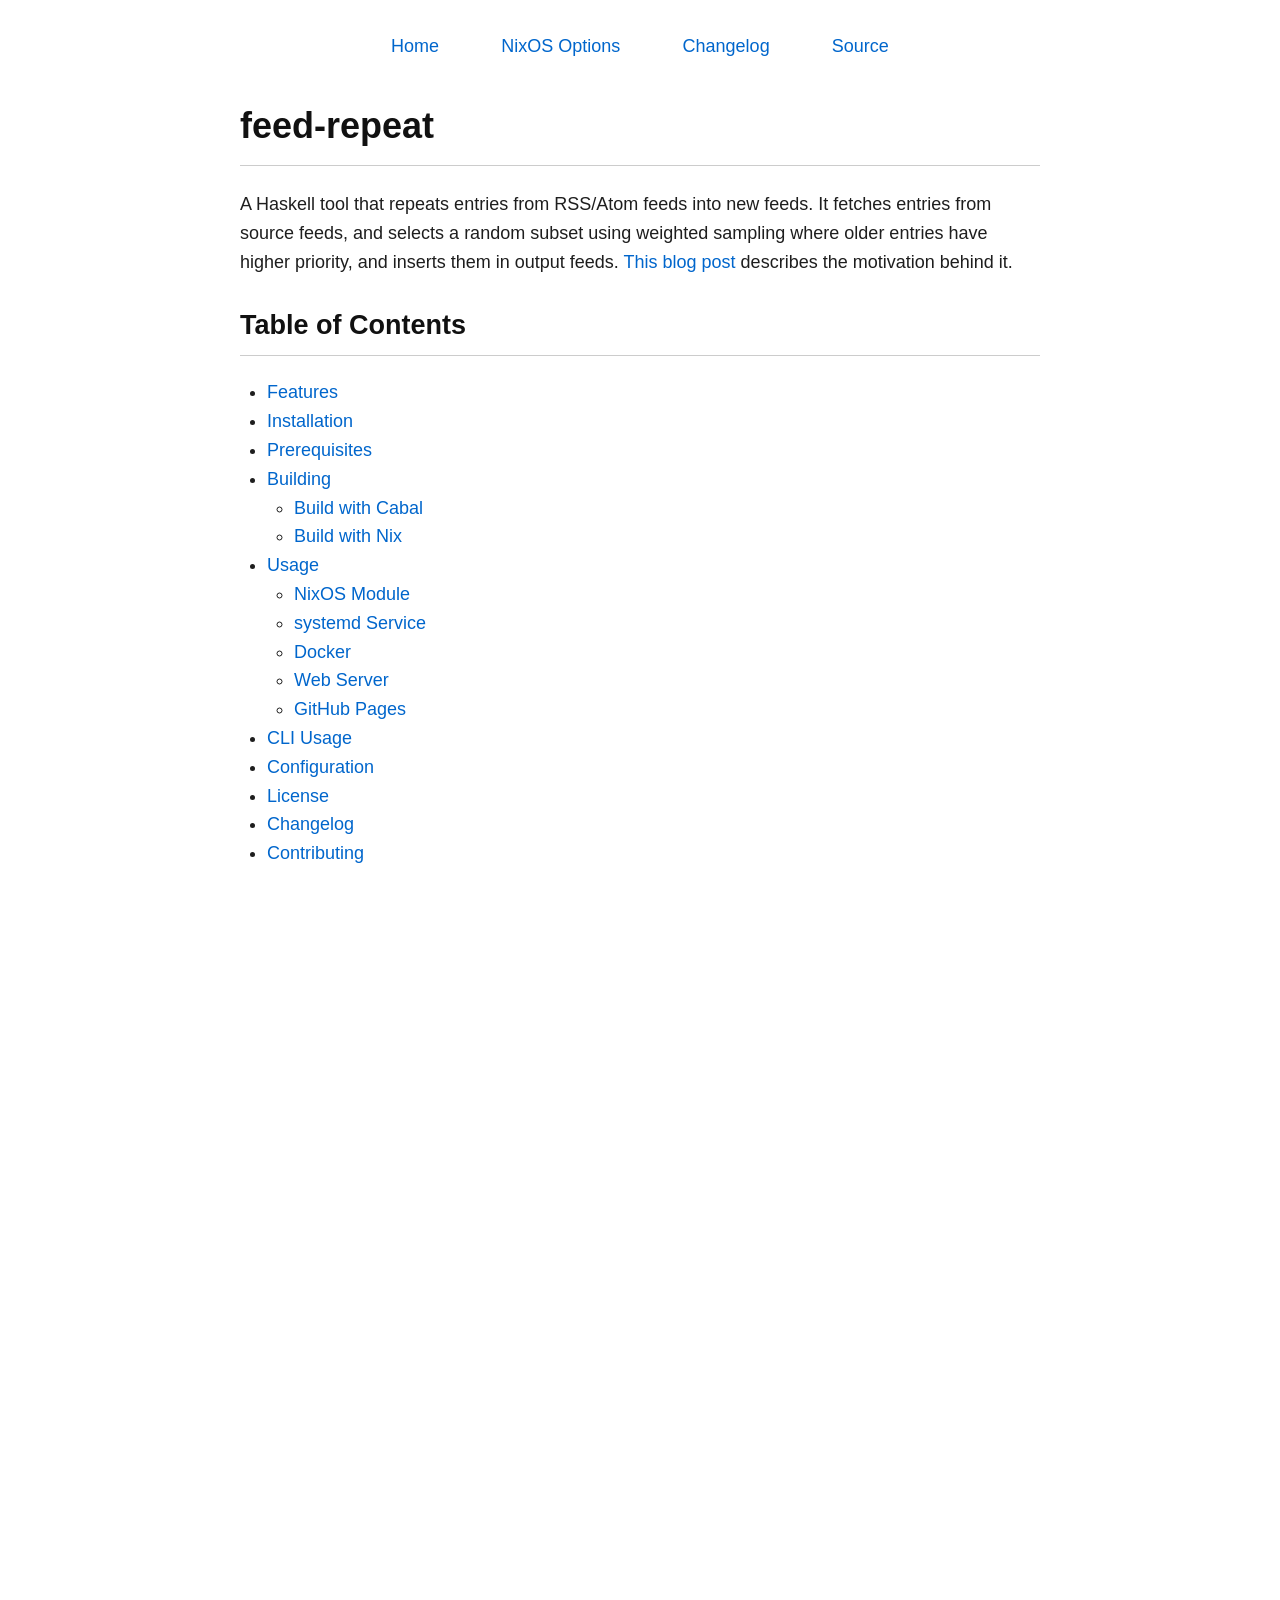
<file: docs/index.html>
<!DOCTYPE html>
<html xmlns="http://www.w3.org/1999/xhtml" lang="" xml:lang="">
<head>
  <meta charset="utf-8" />
  <meta name="generator" content="pandoc" />
  <meta name="viewport" content="width=device-width, initial-scale=1.0, user-scalable=yes" />
  <title>feed-repeat</title>
  <style>
    code{white-space: pre-wrap;}
    span.smallcaps{font-variant: small-caps;}
    div.columns{display: flex; gap: min(4vw, 1.5em);}
    div.column{flex: auto; overflow-x: auto;}
    div.hanging-indent{margin-left: 1.5em; text-indent: -1.5em;}
    /* The extra [class] is a hack that increases specificity enough to
       override a similar rule in reveal.js */
    ul.task-list[class]{list-style: none;}
    ul.task-list li input[type="checkbox"] {
      font-size: inherit;
      width: 0.8em;
      margin: 0 0.8em 0.2em -1.6em;
      vertical-align: middle;
    }
    .display.math{display: block; text-align: center; margin: 0.5rem auto;}
    /* CSS for syntax highlighting */
    html { -webkit-text-size-adjust: 100%; }
    pre > code.sourceCode { white-space: pre; position: relative; }
    pre > code.sourceCode > span { display: inline-block; line-height: 1.25; }
    pre > code.sourceCode > span:empty { height: 1.2em; }
    .sourceCode { overflow: visible; }
    code.sourceCode > span { color: inherit; text-decoration: inherit; }
    div.sourceCode { margin: 1em 0; }
    pre.sourceCode { margin: 0; }
    @media screen {
    div.sourceCode { overflow: auto; }
    }
    @media print {
    pre > code.sourceCode { white-space: pre-wrap; }
    pre > code.sourceCode > span { text-indent: -5em; padding-left: 5em; }
    }
    pre.numberSource code
      { counter-reset: source-line 0; }
    pre.numberSource code > span
      { position: relative; left: -4em; counter-increment: source-line; }
    pre.numberSource code > span > a:first-child::before
      { content: counter(source-line);
        position: relative; left: -1em; text-align: right; vertical-align: baseline;
        border: none; display: inline-block;
        -webkit-touch-callout: none; -webkit-user-select: none;
        -khtml-user-select: none; -moz-user-select: none;
        -ms-user-select: none; user-select: none;
        padding: 0 4px; width: 4em;
        color: #aaaaaa;
      }
    pre.numberSource { margin-left: 3em; border-left: 1px solid #aaaaaa;  padding-left: 4px; }
    div.sourceCode
      {   }
    @media screen {
    pre > code.sourceCode > span > a:first-child::before { text-decoration: underline; }
    }
    code span.al { color: #ff0000; font-weight: bold; } /* Alert */
    code span.an { color: #60a0b0; font-weight: bold; font-style: italic; } /* Annotation */
    code span.at { color: #7d9029; } /* Attribute */
    code span.bn { color: #40a070; } /* BaseN */
    code span.bu { color: #008000; } /* BuiltIn */
    code span.cf { color: #007020; font-weight: bold; } /* ControlFlow */
    code span.ch { color: #4070a0; } /* Char */
    code span.cn { color: #880000; } /* Constant */
    code span.co { color: #60a0b0; font-style: italic; } /* Comment */
    code span.cv { color: #60a0b0; font-weight: bold; font-style: italic; } /* CommentVar */
    code span.do { color: #ba2121; font-style: italic; } /* Documentation */
    code span.dt { color: #902000; } /* DataType */
    code span.dv { color: #40a070; } /* DecVal */
    code span.er { color: #ff0000; font-weight: bold; } /* Error */
    code span.ex { } /* Extension */
    code span.fl { color: #40a070; } /* Float */
    code span.fu { color: #06287e; } /* Function */
    code span.im { color: #008000; font-weight: bold; } /* Import */
    code span.in { color: #60a0b0; font-weight: bold; font-style: italic; } /* Information */
    code span.kw { color: #007020; font-weight: bold; } /* Keyword */
    code span.op { color: #666666; } /* Operator */
    code span.ot { color: #007020; } /* Other */
    code span.pp { color: #bc7a00; } /* Preprocessor */
    code span.sc { color: #4070a0; } /* SpecialChar */
    code span.ss { color: #bb6688; } /* SpecialString */
    code span.st { color: #4070a0; } /* String */
    code span.va { color: #19177c; } /* Variable */
    code span.vs { color: #4070a0; } /* VerbatimString */
    code span.wa { color: #60a0b0; font-weight: bold; font-style: italic; } /* Warning */
  </style>
  <link rel="stylesheet" href="light.css" />
</head>
<body>
<nav><a href="index.html">Home</a><a href="nix-module-options.html">NixOS Options</a><a href="CHANGELOG.html">Changelog</a><a href="https://github.com/abhin4v/feed-repeat">Source</a></nav>

<h1 id="feed-repeat">feed-repeat</h1>
<p>A Haskell tool that repeats entries from RSS/Atom feeds into new
feeds. It fetches entries from source feeds, and selects a random subset
using weighted sampling where older entries have higher priority, and
inserts them in output feeds. <a
href="https://abhinavsarkar.net/notes/2026-feed-repeat/">This blog
post</a> describes the motivation behind it.</p>
<h2 id="table-of-contents">Table of Contents</h2>
<ul>
<li><a href="#features">Features</a></li>
<li><a href="#installation">Installation</a></li>
<li><a href="#prerequisites">Prerequisites</a></li>
<li><a href="#building">Building</a>
<ul>
<li><a href="#build-with-cabal">Build with Cabal</a></li>
<li><a href="#build-with-nix">Build with Nix</a></li>
</ul></li>
<li><a href="#usage">Usage</a>
<ul>
<li><a href="#using-as-a-nixos-module">NixOS Module</a></li>
<li><a href="#using-as-a-systemd-service">systemd Service</a></li>
<li><a href="#using-as-a-docker-image">Docker</a></li>
<li><a href="#serving-feeds-with-a-web-server">Web Server</a></li>
<li><a href="#hosting-on-github-pages">GitHub Pages</a></li>
</ul></li>
<li><a href="#cli-usage">CLI Usage</a></li>
<li><a href="#configuration">Configuration</a></li>
<li><a href="#license">License</a></li>
<li><a href="#changelog">Changelog</a></li>
<li><a href="#contributing">Contributing</a></li>
</ul>
<h2 id="features">Features</h2>
<ul>
<li>Processes multiple source feeds with individual configurations.</li>
<li>Uses exponential weighting to prioritize older entries.</li>
<li>Caches fetched feeds to handle source feed unavailability.</li>
<li>Filters entries by minimum age to avoid repeating recent
content.</li>
<li>Allows passthrough of new entries via a config.</li>
<li>Supports RSS, Atom and RDF feed formats.</li>
</ul>
<h2 id="installation">Installation</h2>
<p>feed-repeat is available as statically-linked binaries for AArch64
and AMD64 architectures in the <a
href="https://github.com/abhin4v/feed-repeat/releases/latest">releases</a>.
It is also available as a <a
href="https://github.com/abhin4v/feed-repeat/pkgs/container/feed-repeat">Docker
image</a> in the GitHub Container Repo.</p>
<h2 id="prerequisites">Prerequisites</h2>
<p>This project is written in <a
href="https://www.haskell.org/">Haskell</a>. You don’t need Haskell
experience to use this tool, but you’ll need the Haskell compiler and
build tools installed to build it.</p>
<p>The easiest way to install Haskell is via <a
href="https://www.haskell.org/ghcup/">GHCup</a>. Run GHCup to install
GHC (9.10+) and Cabal. Alternatively, check your system’s package
manager for pre-built packages.</p>
<p><a href="https://nixos.org">Nix</a> is optional. It is required for
<code>nix</code> builds and NixOS module support.</p>
<h2 id="building">Building</h2>
<p>First, clone the repository and navigate into it:</p>
<div class="sourceCode" id="cb1"><pre
class="sourceCode bash"><code class="sourceCode bash"><span id="cb1-1"><a href="#cb1-1" aria-hidden="true" tabindex="-1"></a><span class="fu">git</span> clone https://github.com/abhin4v/feed-repeat.git</span>
<span id="cb1-2"><a href="#cb1-2" aria-hidden="true" tabindex="-1"></a><span class="bu">cd</span> feed-repeat</span></code></pre></div>
<h3 id="build-with-cabal">Build with Cabal</h3>
<div class="sourceCode" id="cb2"><pre
class="sourceCode bash"><code class="sourceCode bash"><span id="cb2-1"><a href="#cb2-1" aria-hidden="true" tabindex="-1"></a><span class="ex">cabal</span> update</span>
<span id="cb2-2"><a href="#cb2-2" aria-hidden="true" tabindex="-1"></a><span class="ex">cabal</span> build</span></code></pre></div>
<h3 id="build-with-nix">Build with Nix</h3>
<p>Enter the Nix shell:</p>
<div class="sourceCode" id="cb3"><pre
class="sourceCode bash"><code class="sourceCode bash"><span id="cb3-1"><a href="#cb3-1" aria-hidden="true" tabindex="-1"></a><span class="ex">nix-shell</span> <span class="at">--arg</span> devTools false</span></code></pre></div>
<p>Run the scripts available in Nix shell:</p>
<div class="sourceCode" id="cb4"><pre
class="sourceCode bash"><code class="sourceCode bash"><span id="cb4-1"><a href="#cb4-1" aria-hidden="true" tabindex="-1"></a><span class="co"># Build the project</span></span>
<span id="cb4-2"><a href="#cb4-2" aria-hidden="true" tabindex="-1"></a><span class="ex">build</span></span>
<span id="cb4-3"><a href="#cb4-3" aria-hidden="true" tabindex="-1"></a></span>
<span id="cb4-4"><a href="#cb4-4" aria-hidden="true" tabindex="-1"></a><span class="co"># Build a static binary</span></span>
<span id="cb4-5"><a href="#cb4-5" aria-hidden="true" tabindex="-1"></a><span class="ex">build-static</span> x86_64</span>
<span id="cb4-6"><a href="#cb4-6" aria-hidden="true" tabindex="-1"></a><span class="ex">build-static</span> aarch64</span>
<span id="cb4-7"><a href="#cb4-7" aria-hidden="true" tabindex="-1"></a></span>
<span id="cb4-8"><a href="#cb4-8" aria-hidden="true" tabindex="-1"></a><span class="co"># Run the tool with example config</span></span>
<span id="cb4-9"><a href="#cb4-9" aria-hidden="true" tabindex="-1"></a><span class="ex">run</span></span></code></pre></div>
<h2 id="usage">Usage</h2>
<p>This project can be used as a Nix module, a Systemd service, a Docker
container, or hosted on GitHub Pages.</p>
<h3 id="using-as-a-nixos-module">Using as a NixOS Module</h3>
<p>The project includes a NixOS module (<code>nix/module.nix</code>) for
easy integration into NixOS systems. Import it in your
configuration:</p>
<div class="sourceCode" id="cb5"><pre
class="sourceCode nix"><code class="sourceCode nix"><span id="cb5-1"><a href="#cb5-1" aria-hidden="true" tabindex="-1"></a><span class="op">{</span></span>
<span id="cb5-2"><a href="#cb5-2" aria-hidden="true" tabindex="-1"></a>  <span class="va">imports</span> <span class="op">=</span> <span class="op">[</span> <span class="ss">./feed-repeat/nix/module.nix</span> <span class="op">];</span></span>
<span id="cb5-3"><a href="#cb5-3" aria-hidden="true" tabindex="-1"></a></span>
<span id="cb5-4"><a href="#cb5-4" aria-hidden="true" tabindex="-1"></a>  <span class="va">services</span>.<span class="va">feed-repeat</span> <span class="op">=</span> <span class="op">{</span></span>
<span id="cb5-5"><a href="#cb5-5" aria-hidden="true" tabindex="-1"></a>    <span class="va">enable</span> <span class="op">=</span> <span class="cn">true</span><span class="op">;</span></span>
<span id="cb5-6"><a href="#cb5-6" aria-hidden="true" tabindex="-1"></a>    </span>
<span id="cb5-7"><a href="#cb5-7" aria-hidden="true" tabindex="-1"></a>    <span class="co"># Feed configurations</span></span>
<span id="cb5-8"><a href="#cb5-8" aria-hidden="true" tabindex="-1"></a>    <span class="va">config</span> <span class="op">=</span> <span class="op">[</span></span>
<span id="cb5-9"><a href="#cb5-9" aria-hidden="true" tabindex="-1"></a>      <span class="op">{</span></span>
<span id="cb5-10"><a href="#cb5-10" aria-hidden="true" tabindex="-1"></a>        <span class="va">sourceFeedUrl</span> <span class="op">=</span> <span class="st">&quot;https://example.com/feed.atom&quot;</span><span class="op">;</span></span>
<span id="cb5-11"><a href="#cb5-11" aria-hidden="true" tabindex="-1"></a>        <span class="va">outputFilename</span> <span class="op">=</span> <span class="st">&quot;example-feed&quot;</span><span class="op">;</span></span>
<span id="cb5-12"><a href="#cb5-12" aria-hidden="true" tabindex="-1"></a>        <span class="va">saveSourceFeedEntries</span> <span class="op">=</span> <span class="cn">true</span><span class="op">;</span></span>
<span id="cb5-13"><a href="#cb5-13" aria-hidden="true" tabindex="-1"></a>        <span class="va">repeatedEntryCount</span> <span class="op">=</span> <span class="dv">3</span><span class="op">;</span></span>
<span id="cb5-14"><a href="#cb5-14" aria-hidden="true" tabindex="-1"></a>        <span class="va">minimumEntryAgeDays</span> <span class="op">=</span> <span class="dv">7</span><span class="op">;</span></span>
<span id="cb5-15"><a href="#cb5-15" aria-hidden="true" tabindex="-1"></a>        <span class="va">maxEntryCountPerDomain</span> <span class="op">=</span> <span class="dv">1</span><span class="op">;</span></span>
<span id="cb5-16"><a href="#cb5-16" aria-hidden="true" tabindex="-1"></a>        <span class="va">selectionAlpha</span> <span class="op">=</span> <span class="fl">0.9</span><span class="op">;</span></span>
<span id="cb5-17"><a href="#cb5-17" aria-hidden="true" tabindex="-1"></a>      <span class="op">}</span></span>
<span id="cb5-18"><a href="#cb5-18" aria-hidden="true" tabindex="-1"></a>    <span class="op">];</span></span>
<span id="cb5-19"><a href="#cb5-19" aria-hidden="true" tabindex="-1"></a>    </span>
<span id="cb5-20"><a href="#cb5-20" aria-hidden="true" tabindex="-1"></a>    <span class="co"># Output and cache directories</span></span>
<span id="cb5-21"><a href="#cb5-21" aria-hidden="true" tabindex="-1"></a>    <span class="va">outputDir</span> <span class="op">=</span> <span class="st">&quot;/var/lib/feed-repeat&quot;</span><span class="op">;</span></span>
<span id="cb5-22"><a href="#cb5-22" aria-hidden="true" tabindex="-1"></a>    <span class="va">cacheDir</span> <span class="op">=</span> <span class="st">&quot;/var/cache/feed-repeat&quot;</span><span class="op">;</span></span>
<span id="cb5-23"><a href="#cb5-23" aria-hidden="true" tabindex="-1"></a>    </span>
<span id="cb5-24"><a href="#cb5-24" aria-hidden="true" tabindex="-1"></a>    <span class="co"># Run frequency</span></span>
<span id="cb5-25"><a href="#cb5-25" aria-hidden="true" tabindex="-1"></a>    <span class="va">timerOnCalendar</span> <span class="op">=</span> <span class="st">&quot;daily&quot;</span><span class="op">;</span></span>
<span id="cb5-26"><a href="#cb5-26" aria-hidden="true" tabindex="-1"></a>    </span>
<span id="cb5-27"><a href="#cb5-27" aria-hidden="true" tabindex="-1"></a>    <span class="co"># Optional: serve feeds via Nginx</span></span>
<span id="cb5-28"><a href="#cb5-28" aria-hidden="true" tabindex="-1"></a>    <span class="va">enableNginx</span> <span class="op">=</span> <span class="cn">true</span><span class="op">;</span></span>
<span id="cb5-29"><a href="#cb5-29" aria-hidden="true" tabindex="-1"></a>    <span class="va">virtualHost</span> <span class="op">=</span> <span class="st">&quot;feeds.example.com&quot;</span><span class="op">;</span></span>
<span id="cb5-30"><a href="#cb5-30" aria-hidden="true" tabindex="-1"></a>    <span class="va">virtualHostPath</span> <span class="op">=</span> <span class="st">&quot;/&quot;</span><span class="op">;</span></span>
<span id="cb5-31"><a href="#cb5-31" aria-hidden="true" tabindex="-1"></a>    <span class="va">enableSSL</span> <span class="op">=</span> <span class="cn">true</span><span class="op">;</span></span>
<span id="cb5-32"><a href="#cb5-32" aria-hidden="true" tabindex="-1"></a>  <span class="op">};</span></span>
<span id="cb5-33"><a href="#cb5-33" aria-hidden="true" tabindex="-1"></a><span class="op">}</span></span></code></pre></div>
<p>The module automatically:</p>
<ul>
<li>Creates a systemd service with configurable timer.</li>
<li>Sets up user/group with appropriate permissions.</li>
<li>Generates the configuration file from your NixOS settings.</li>
<li>Optionally configures Nginx to serve the output feeds.</li>
</ul>
<h3 id="using-as-a-systemd-service">Using as a systemd Service</h3>
<p>For non-NixOS systems, a systemd service file
(<code>configs/feed-repeat.service</code>) is provided. To set it
up:</p>
<ol type="1">
<li><p>Create user and group:</p>
<div class="sourceCode" id="cb6"><pre
class="sourceCode bash"><code class="sourceCode bash"><span id="cb6-1"><a href="#cb6-1" aria-hidden="true" tabindex="-1"></a><span class="fu">sudo</span> useradd <span class="at">-r</span> <span class="at">-s</span> /bin/false feed-repeat</span></code></pre></div></li>
<li><p>Create required directories:</p>
<div class="sourceCode" id="cb7"><pre
class="sourceCode bash"><code class="sourceCode bash"><span id="cb7-1"><a href="#cb7-1" aria-hidden="true" tabindex="-1"></a><span class="fu">sudo</span> mkdir <span class="at">-p</span> /var/lib/feed-repeat /var/cache/feed-repeat /etc/feed-repeat</span>
<span id="cb7-2"><a href="#cb7-2" aria-hidden="true" tabindex="-1"></a><span class="fu">sudo</span> chown feed-repeat:feed-repeat /var/lib/feed-repeat /var/cache/feed-repeat</span>
<span id="cb7-3"><a href="#cb7-3" aria-hidden="true" tabindex="-1"></a><span class="fu">sudo</span> chmod 750 /var/lib/feed-repeat /var/cache/feed-repeat</span></code></pre></div></li>
<li><p>Add web server user to feed-repeat group:</p>
<div class="sourceCode" id="cb8"><pre
class="sourceCode bash"><code class="sourceCode bash"><span id="cb8-1"><a href="#cb8-1" aria-hidden="true" tabindex="-1"></a><span class="fu">sudo</span> usermod <span class="at">-a</span> <span class="at">-G</span> feed-repeat www-data</span></code></pre></div>
<p>This allows the web server (running as www-data) to read the output
feeds from <code>/var/lib/feed-repeat</code>. Change the user as
appropriate.</p></li>
<li><p>Install the service file:</p>
<div class="sourceCode" id="cb9"><pre
class="sourceCode bash"><code class="sourceCode bash"><span id="cb9-1"><a href="#cb9-1" aria-hidden="true" tabindex="-1"></a><span class="fu">sudo</span> cp configs/feed-repeat.service /etc/systemd/system/</span></code></pre></div></li>
<li><p>Place your configuration:</p>
<div class="sourceCode" id="cb10"><pre
class="sourceCode bash"><code class="sourceCode bash"><span id="cb10-1"><a href="#cb10-1" aria-hidden="true" tabindex="-1"></a><span class="fu">sudo</span> cp config.yaml /etc/feed-repeat/config.yaml</span>
<span id="cb10-2"><a href="#cb10-2" aria-hidden="true" tabindex="-1"></a><span class="fu">sudo</span> chown feed-repeat:feed-repeat /etc/feed-repeat/config.yaml</span>
<span id="cb10-3"><a href="#cb10-3" aria-hidden="true" tabindex="-1"></a><span class="fu">sudo</span> chmod 640 /etc/feed-repeat/config.yaml</span></code></pre></div></li>
<li><p>Build and install the binary:</p>
<div class="sourceCode" id="cb11"><pre
class="sourceCode bash"><code class="sourceCode bash"><span id="cb11-1"><a href="#cb11-1" aria-hidden="true" tabindex="-1"></a><span class="ex">cabal</span> install <span class="at">--installdir</span><span class="op">=</span>/tmp <span class="at">--install-method</span><span class="op">=</span>copy <span class="at">--overwrite-policy</span><span class="op">=</span>always</span>
<span id="cb11-2"><a href="#cb11-2" aria-hidden="true" tabindex="-1"></a><span class="fu">sudo</span> install <span class="at">-D</span> <span class="at">-m</span> 0755 /tmp/feed-repeat /usr/local/bin/feed-repeat</span></code></pre></div>
<p>Or use the binaries available for <a
href="https://github.com/abhin4v/feed-repeat/releases/latest">download</a>.</p></li>
<li><p>Install the timer unit:</p>
<div class="sourceCode" id="cb12"><pre
class="sourceCode bash"><code class="sourceCode bash"><span id="cb12-1"><a href="#cb12-1" aria-hidden="true" tabindex="-1"></a><span class="fu">sudo</span> cp configs/feed-repeat.timer /etc/systemd/system/</span></code></pre></div></li>
<li><p>Enable and start the service:</p>
<div class="sourceCode" id="cb13"><pre
class="sourceCode bash"><code class="sourceCode bash"><span id="cb13-1"><a href="#cb13-1" aria-hidden="true" tabindex="-1"></a><span class="fu">sudo</span> systemctl daemon-reload</span>
<span id="cb13-2"><a href="#cb13-2" aria-hidden="true" tabindex="-1"></a><span class="fu">sudo</span> systemctl enable <span class="at">--now</span> feed-repeat.timer</span></code></pre></div></li>
</ol>
<h3 id="using-as-a-docker-image">Using as a Docker Image</h3>
<p>A Docker image can be built with Nix:</p>
<div class="sourceCode" id="cb14"><pre
class="sourceCode bash"><code class="sourceCode bash"><span id="cb14-1"><a href="#cb14-1" aria-hidden="true" tabindex="-1"></a><span class="co"># Enter nix-shell, then build the Docker image</span></span>
<span id="cb14-2"><a href="#cb14-2" aria-hidden="true" tabindex="-1"></a><span class="ex">build-docker</span> x86_64</span>
<span id="cb14-3"><a href="#cb14-3" aria-hidden="true" tabindex="-1"></a><span class="co"># or build-docker aarch64</span></span>
<span id="cb14-4"><a href="#cb14-4" aria-hidden="true" tabindex="-1"></a></span>
<span id="cb14-5"><a href="#cb14-5" aria-hidden="true" tabindex="-1"></a><span class="co"># Load into Docker daemon</span></span>
<span id="cb14-6"><a href="#cb14-6" aria-hidden="true" tabindex="-1"></a><span class="ex">docker</span> load <span class="op">&lt;</span> result</span>
<span id="cb14-7"><a href="#cb14-7" aria-hidden="true" tabindex="-1"></a></span>
<span id="cb14-8"><a href="#cb14-8" aria-hidden="true" tabindex="-1"></a><span class="co"># Alternatively, you can pull the pre-built image from GHCR</span></span>
<span id="cb14-9"><a href="#cb14-9" aria-hidden="true" tabindex="-1"></a><span class="ex">docker</span> pull ghcr.io/abhin4v/feed-repeat:latest</span>
<span id="cb14-10"><a href="#cb14-10" aria-hidden="true" tabindex="-1"></a></span>
<span id="cb14-11"><a href="#cb14-11" aria-hidden="true" tabindex="-1"></a><span class="co"># Run the container</span></span>
<span id="cb14-12"><a href="#cb14-12" aria-hidden="true" tabindex="-1"></a><span class="ex">docker</span> run <span class="at">--rm</span> <span class="dt">\</span></span>
<span id="cb14-13"><a href="#cb14-13" aria-hidden="true" tabindex="-1"></a>  <span class="at">-v</span> /path/to/config.yaml:/etc/feed-repeat/config.yaml:ro <span class="dt">\</span></span>
<span id="cb14-14"><a href="#cb14-14" aria-hidden="true" tabindex="-1"></a>  <span class="at">-v</span> feed-repeat-output:/var/lib/feed-repeat <span class="dt">\</span></span>
<span id="cb14-15"><a href="#cb14-15" aria-hidden="true" tabindex="-1"></a>  <span class="at">-v</span> feed-repeat-cache:/var/cache/feed-repeat <span class="dt">\</span></span>
<span id="cb14-16"><a href="#cb14-16" aria-hidden="true" tabindex="-1"></a>  feed-repeat:latest</span></code></pre></div>
<p>The container runs as a non-root user (UID/GID
<code>1000:1000</code>). If you bind-mount host directories instead of
using named volumes, ensure they are writable by that UID, for
example:</p>
<div class="sourceCode" id="cb15"><pre
class="sourceCode bash"><code class="sourceCode bash"><span id="cb15-1"><a href="#cb15-1" aria-hidden="true" tabindex="-1"></a><span class="fu">sudo</span> chown <span class="at">-R</span> 1000:1000 /path/to/output /path/to/cache</span></code></pre></div>
<p>Named Docker volumes (as used in the examples above) are handled
automatically by the Docker runtime.</p>
<h4 id="scheduling-runs">Scheduling Runs</h4>
<p>Since the container runs once and exits, you need to schedule it
externally:</p>
<ul>
<li><p>Use the host’s cron or systemd timer to run the container
periodically:</p>
<div class="sourceCode" id="cb16"><pre
class="sourceCode bash"><code class="sourceCode bash"><span id="cb16-1"><a href="#cb16-1" aria-hidden="true" tabindex="-1"></a><span class="co"># Via cron: add to crontab (runs daily at 2 AM)</span></span>
<span id="cb16-2"><a href="#cb16-2" aria-hidden="true" tabindex="-1"></a><span class="ex">0</span> 2 <span class="pp">*</span> <span class="pp">*</span> <span class="pp">*</span> docker run <span class="at">-v</span> /path/to/config.yaml:/etc/feed-repeat/config.yaml:ro <span class="at">-v</span> feed-repeat-output:/var/lib/feed-repeat <span class="at">-v</span> feed-repeat-cache:/var/cache/feed-repeat feed-repeat:latest</span></code></pre></div></li>
<li><p>Docker Compose with Ofelia: Use Docker Compose with the Ofelia
scheduler to run the container on a schedule:</p>
<div class="sourceCode" id="cb17"><pre
class="sourceCode yaml"><code class="sourceCode yaml"><span id="cb17-1"><a href="#cb17-1" aria-hidden="true" tabindex="-1"></a><span class="fu">services</span><span class="kw">:</span></span>
<span id="cb17-2"><a href="#cb17-2" aria-hidden="true" tabindex="-1"></a><span class="at">  </span><span class="fu">feed-repeat</span><span class="kw">:</span></span>
<span id="cb17-3"><a href="#cb17-3" aria-hidden="true" tabindex="-1"></a><span class="at">    </span><span class="fu">image</span><span class="kw">:</span><span class="at"> feed-repeat:latest</span></span>
<span id="cb17-4"><a href="#cb17-4" aria-hidden="true" tabindex="-1"></a><span class="at">    </span><span class="fu">volumes</span><span class="kw">:</span></span>
<span id="cb17-5"><a href="#cb17-5" aria-hidden="true" tabindex="-1"></a><span class="at">      </span><span class="kw">-</span><span class="at"> /path/to/config.yaml:/etc/feed-repeat/config.yaml:ro</span></span>
<span id="cb17-6"><a href="#cb17-6" aria-hidden="true" tabindex="-1"></a><span class="at">      </span><span class="kw">-</span><span class="at"> feed-repeat-output:/var/lib/feed-repeat</span></span>
<span id="cb17-7"><a href="#cb17-7" aria-hidden="true" tabindex="-1"></a><span class="at">      </span><span class="kw">-</span><span class="at"> feed-repeat-cache:/var/cache/feed-repeat</span></span>
<span id="cb17-8"><a href="#cb17-8" aria-hidden="true" tabindex="-1"></a><span class="at">    </span><span class="fu">labels</span><span class="kw">:</span></span>
<span id="cb17-9"><a href="#cb17-9" aria-hidden="true" tabindex="-1"></a><span class="at">      </span><span class="fu">ofelia</span><span class="kw">:</span><span class="at"> </span><span class="st">&quot;enabled&quot;</span></span>
<span id="cb17-10"><a href="#cb17-10" aria-hidden="true" tabindex="-1"></a><span class="at">      </span><span class="fu">ofelia.enabled</span><span class="kw">:</span><span class="at"> </span><span class="st">&quot;true&quot;</span></span>
<span id="cb17-11"><a href="#cb17-11" aria-hidden="true" tabindex="-1"></a><span class="at">      </span><span class="fu">ofelia.my-task.schedule</span><span class="kw">:</span><span class="at"> </span><span class="st">&quot;@daily&quot;</span></span>
<span id="cb17-12"><a href="#cb17-12" aria-hidden="true" tabindex="-1"></a><span class="at">      </span><span class="fu">ofelia.my-task.command</span><span class="kw">:</span><span class="at"> </span><span class="st">&quot;/bin/feed-repeat --config /etc/feed-repeat/config.yaml --output-dir /var/lib/feed-repeat --cache-dir /var/cache/feed-repeat&quot;</span></span>
<span id="cb17-13"><a href="#cb17-13" aria-hidden="true" tabindex="-1"></a></span>
<span id="cb17-14"><a href="#cb17-14" aria-hidden="true" tabindex="-1"></a><span class="at">  </span><span class="fu">ofelia</span><span class="kw">:</span></span>
<span id="cb17-15"><a href="#cb17-15" aria-hidden="true" tabindex="-1"></a><span class="at">    </span><span class="fu">image</span><span class="kw">:</span><span class="at"> mcuadros/ofelia:latest</span></span>
<span id="cb17-16"><a href="#cb17-16" aria-hidden="true" tabindex="-1"></a><span class="at">    </span><span class="fu">volumes</span><span class="kw">:</span></span>
<span id="cb17-17"><a href="#cb17-17" aria-hidden="true" tabindex="-1"></a><span class="at">      </span><span class="kw">-</span><span class="at"> /var/run/docker.sock:/var/run/docker.sock</span></span>
<span id="cb17-18"><a href="#cb17-18" aria-hidden="true" tabindex="-1"></a><span class="at">    </span><span class="fu">command</span><span class="kw">:</span><span class="at"> daemon --docker</span></span>
<span id="cb17-19"><a href="#cb17-19" aria-hidden="true" tabindex="-1"></a></span>
<span id="cb17-20"><a href="#cb17-20" aria-hidden="true" tabindex="-1"></a><span class="fu">volumes</span><span class="kw">:</span></span>
<span id="cb17-21"><a href="#cb17-21" aria-hidden="true" tabindex="-1"></a><span class="at">  </span><span class="fu">feed-repeat-output</span><span class="kw">:</span></span>
<span id="cb17-22"><a href="#cb17-22" aria-hidden="true" tabindex="-1"></a><span class="at">  </span><span class="fu">feed-repeat-cache</span><span class="kw">:</span></span></code></pre></div>
<p>Run with: <code>docker-compose up -d</code>.</p></li>
<li><p>Kubernetes: If deployed on Kubernetes, use native
<code>CronJob</code> resources for scheduling.</p></li>
<li><p>Docker Swarm: Use native scheduled task features if using Docker
Swarm.</p></li>
</ul>
<h3 id="serving-feeds-with-a-web-server">Serving Feeds with a Web
Server</h3>
<p>To serve the output feeds publicly, you can use any web server. Basic
example configurations are provided for Nginx, Apache, and Caddy in the
<code>configs</code> directory.</p>
<h3 id="hosting-on-github-pages">Hosting on GitHub Pages</h3>
<p>You can run and host <code>feed-repeat</code> on GitHub Actions and
Pages: fork this repo, edit <code>config.yaml</code>, and let GitHub
Actions publish your repeated feeds to GitHub Pages. See the full <a
href="https://abhin4v.github.io/feed-repeat/hosting-on-github-pages.html">Hosting
on GitHub Pages guide</a> for the step-by-step setup.</p>
<h2 id="cli-usage">CLI Usage</h2>
<div class="sourceCode" id="cb18"><pre
class="sourceCode bash"><code class="sourceCode bash"><span id="cb18-1"><a href="#cb18-1" aria-hidden="true" tabindex="-1"></a><span class="ex">feed-repeat</span> <span class="at">--config</span> config.yaml <span class="at">--output-dir</span> ./output <span class="at">--cache-dir</span> ./cache</span></code></pre></div>
<h3 id="options">Options</h3>
<ul>
<li><code>--config FILE</code>: Path to YAML configuration file
containing feed sources (required).</li>
<li><code>--output-dir DIR</code>: Directory where output Atom files
will be written (required).</li>
<li><code>--cache-dir DIR</code>: Directory where cached Atom files will
be stored (default: current directory).</li>
<li><code>--user-agent STRING</code>: User-Agent header to send in HTTP
requests (default: feed-repeat/$version).</li>
<li><code>--validate</code>: Only validate the config file and
exit.</li>
<li><code>--verbose</code>: Enable all logging.</li>
<li><code>--quiet</code>: Enable only warning and error logging.</li>
<li><code>--version</code>: Show version information.</li>
</ul>
<h2 id="configuration">Configuration</h2>
<p>Create a YAML file with a list of feed tasks:</p>
<div class="sourceCode" id="cb19"><pre
class="sourceCode yaml"><code class="sourceCode yaml"><span id="cb19-1"><a href="#cb19-1" aria-hidden="true" tabindex="-1"></a><span class="kw">-</span><span class="at"> </span><span class="fu">sourceFeedUrl</span><span class="kw">:</span><span class="at"> </span><span class="st">&quot;https://example.com/feed.atom&quot;</span></span>
<span id="cb19-2"><a href="#cb19-2" aria-hidden="true" tabindex="-1"></a><span class="at">  </span><span class="fu">outputFilename</span><span class="kw">:</span><span class="at"> </span><span class="st">&quot;unique-id-1&quot;</span></span>
<span id="cb19-3"><a href="#cb19-3" aria-hidden="true" tabindex="-1"></a><span class="at">  </span><span class="fu">saveSourceFeedEntries</span><span class="kw">:</span><span class="at"> </span><span class="ch">true</span></span>
<span id="cb19-4"><a href="#cb19-4" aria-hidden="true" tabindex="-1"></a><span class="at">  </span><span class="fu">repeatedEntryCount</span><span class="kw">:</span><span class="at"> </span><span class="dv">3</span></span>
<span id="cb19-5"><a href="#cb19-5" aria-hidden="true" tabindex="-1"></a><span class="at">  </span><span class="fu">minimumEntryAgeDays</span><span class="kw">:</span><span class="at"> </span><span class="dv">7</span></span>
<span id="cb19-6"><a href="#cb19-6" aria-hidden="true" tabindex="-1"></a><span class="at">  </span><span class="fu">maxEntryCountPerDomain</span><span class="kw">:</span><span class="at"> </span><span class="dv">1</span></span>
<span id="cb19-7"><a href="#cb19-7" aria-hidden="true" tabindex="-1"></a><span class="at">  </span><span class="fu">selectionAlpha</span><span class="kw">:</span><span class="at"> </span><span class="fl">0.9</span></span>
<span id="cb19-8"><a href="#cb19-8" aria-hidden="true" tabindex="-1"></a><span class="at">  </span><span class="fu">passthroughNewEntries</span><span class="kw">:</span><span class="at"> </span><span class="ch">true</span></span>
<span id="cb19-9"><a href="#cb19-9" aria-hidden="true" tabindex="-1"></a></span>
<span id="cb19-10"><a href="#cb19-10" aria-hidden="true" tabindex="-1"></a><span class="kw">-</span><span class="at"> </span><span class="fu">sourceFeedUrl</span><span class="kw">:</span><span class="at"> </span><span class="st">&quot;https://another-site.com/rss.xml&quot;</span></span>
<span id="cb19-11"><a href="#cb19-11" aria-hidden="true" tabindex="-1"></a><span class="at">  </span><span class="fu">outputFilename</span><span class="kw">:</span><span class="at"> </span><span class="st">&quot;unique-id-2&quot;</span></span>
<span id="cb19-12"><a href="#cb19-12" aria-hidden="true" tabindex="-1"></a><span class="at">  </span><span class="fu">saveSourceFeedEntries</span><span class="kw">:</span><span class="at"> </span><span class="ch">false</span></span>
<span id="cb19-13"><a href="#cb19-13" aria-hidden="true" tabindex="-1"></a><span class="at">  </span><span class="fu">repeatedEntryCount</span><span class="kw">:</span><span class="at"> </span><span class="dv">1</span></span>
<span id="cb19-14"><a href="#cb19-14" aria-hidden="true" tabindex="-1"></a><span class="at">  </span><span class="fu">minimumEntryAgeDays</span><span class="kw">:</span><span class="at"> </span><span class="dv">14</span></span></code></pre></div>
<p>See <code>config.yaml</code> for all available parameters and their
meanings.</p>
<h2 id="license">License</h2>
<p>MIT</p>
<h2 id="changelog">Changelog</h2>
<p>See <a href="CHANGELOG.html">CHANGELOG</a>.</p>
<h2 id="contributing">Contributing</h2>
<p>I consider feed-repeat a <a
href="https://rosswintle.uk/2025/10/software-can-be-finished/">Finished
Software</a>. Maybe some day when <a
href="https://www.jsonfeed.org/">JSONFeed</a> gets popular, I’d consider
adding support for it. Other than that, I don’t foresee adding any new
features. I’ll keep doing bugfixes, security fixes and dependency
upgrades.</p>
<p>Please feel free to create an issue if you find a bug. I’m not
inclined to accept pull requests unless there is a very compelling
reason.</p>
<h2 id="disclaimer">Disclaimer</h2>
<p>This is a personal project. The views, code, and opinions expressed
here are my own and do not represent those of my current or past
employers.</p>
<footer>Made with <a href="https://www.haskell.org/">Haskell</a> by <a href="https://abhinavsarkar.net/">Abhinav Sarkar</a></footer>
</body>
</html>
</file>
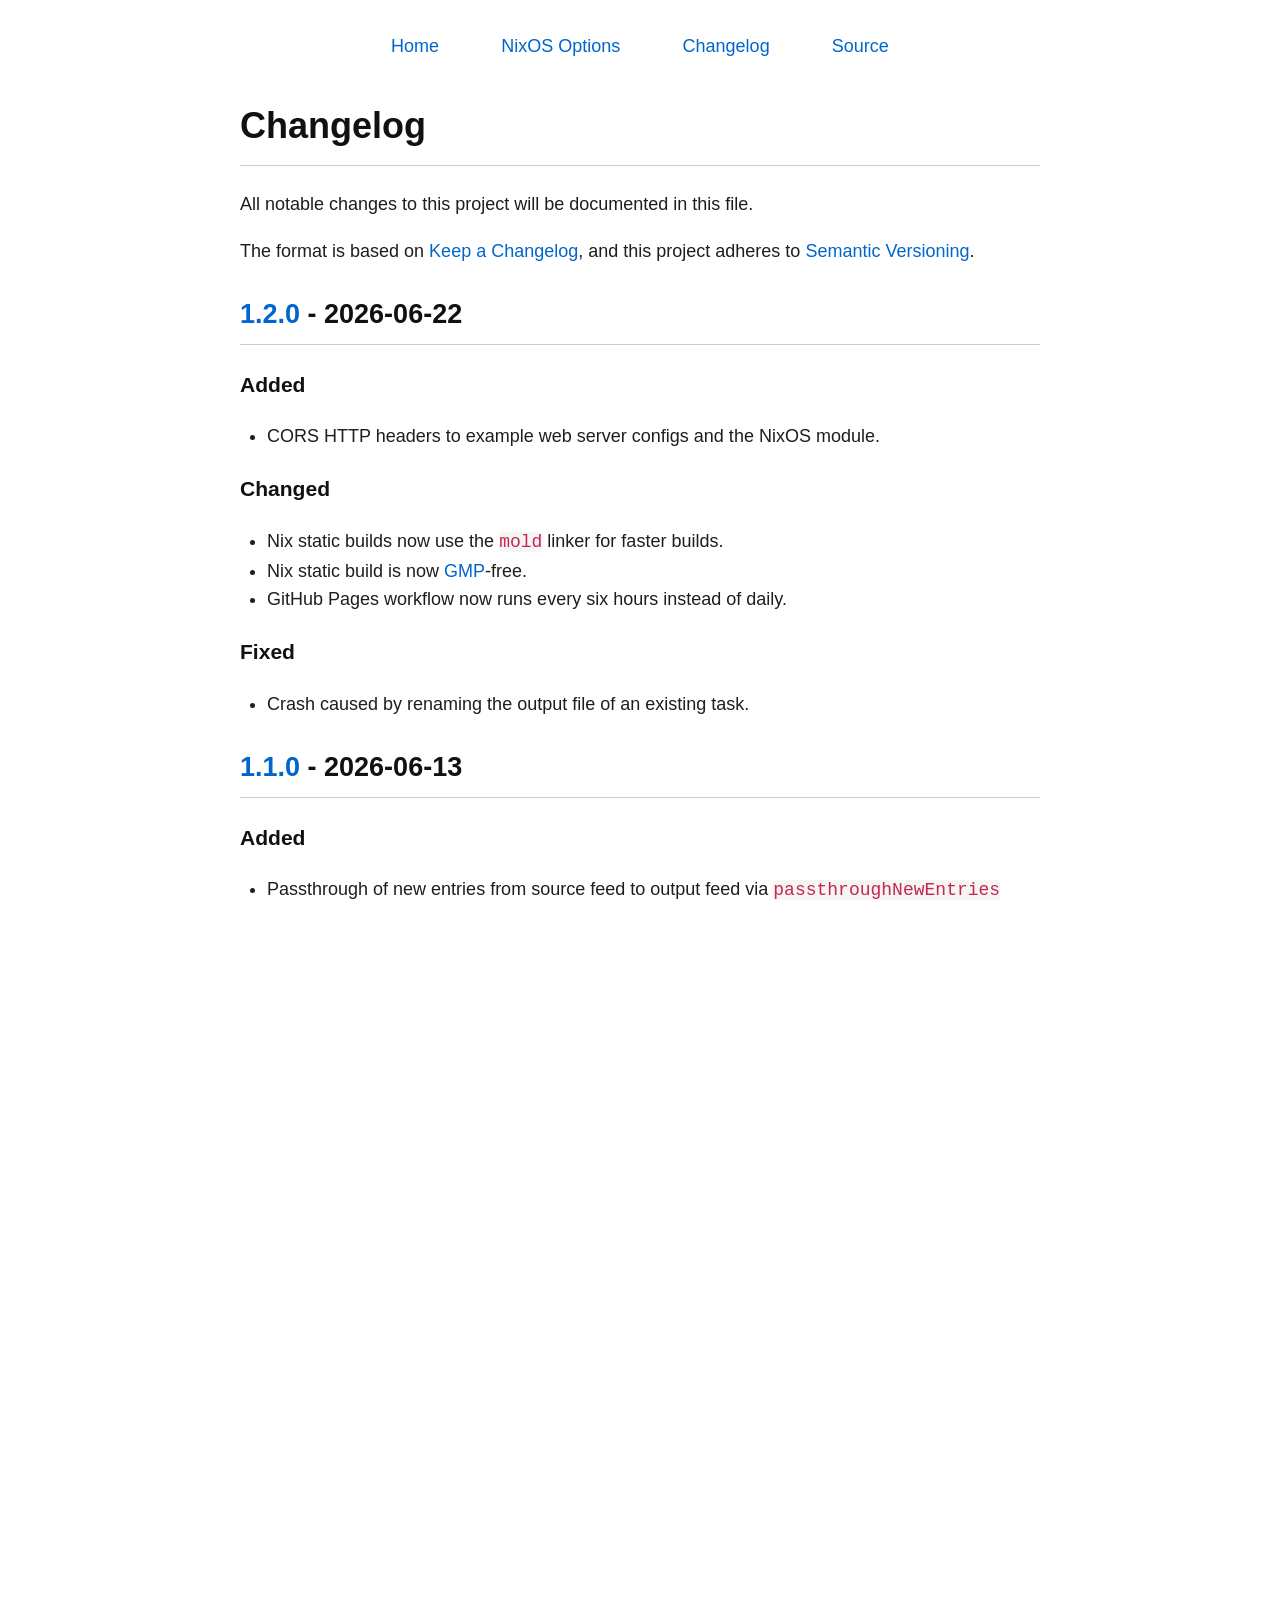
<file: docs/CHANGELOG.html>
<!DOCTYPE html>
<html xmlns="http://www.w3.org/1999/xhtml" lang="" xml:lang="">
<head>
  <meta charset="utf-8" />
  <meta name="generator" content="pandoc" />
  <meta name="viewport" content="width=device-width, initial-scale=1.0, user-scalable=yes" />
  <title>Changelog — feed-repeat</title>
  <style>
    code{white-space: pre-wrap;}
    span.smallcaps{font-variant: small-caps;}
    div.columns{display: flex; gap: min(4vw, 1.5em);}
    div.column{flex: auto; overflow-x: auto;}
    div.hanging-indent{margin-left: 1.5em; text-indent: -1.5em;}
    /* The extra [class] is a hack that increases specificity enough to
       override a similar rule in reveal.js */
    ul.task-list[class]{list-style: none;}
    ul.task-list li input[type="checkbox"] {
      font-size: inherit;
      width: 0.8em;
      margin: 0 0.8em 0.2em -1.6em;
      vertical-align: middle;
    }
    .display.math{display: block; text-align: center; margin: 0.5rem auto;}
  </style>
  <link rel="stylesheet" href="light.css" />
<script>
  if (location.hostname === "abhin4v.github.io") {
    location.replace(
      "https://projects.abhinavsarkar.net/feed-repeat/" +
      location.pathname.replace(/^\/feed-repeat\//, "")
    );
  }
</script>
</head>
<body>
<nav><a href="https://projects.abhinavsarkar.net/feed-repeat/">Home</a><a href="https://projects.abhinavsarkar.net/feed-repeat/nix-module-options.html">NixOS Options</a><a href="https://projects.abhinavsarkar.net/feed-repeat/CHANGELOG.html">Changelog</a><a href="https://github.com/abhin4v/feed-repeat">Source</a></nav>

<h1 id="changelog">Changelog</h1>
<p>All notable changes to this project will be documented in this
file.</p>
<p>The format is based on <a
href="https://keepachangelog.com/en/1.1.0/">Keep a Changelog</a>, and
this project adheres to <a
href="https://semver.org/spec/v2.0.0.html">Semantic Versioning</a>.</p>
<h2 id="section"><a
href="https://github.com/abhin4v/feed-repeat/releases/tag/1.2.0">1.2.0</a>
- 2026-06-22</h2>
<h3 id="added">Added</h3>
<ul>
<li>CORS HTTP headers to example web server configs and the NixOS
module.</li>
</ul>
<h3 id="changed">Changed</h3>
<ul>
<li>Nix static builds now use the <code>mold</code> linker for faster
builds.</li>
<li>Nix static build is now <a
href="https://gmplib.org/">GMP</a>-free.</li>
<li>GitHub Pages workflow now runs every six hours instead of
daily.</li>
</ul>
<h3 id="fixed">Fixed</h3>
<ul>
<li>Crash caused by renaming the output file of an existing task.</li>
</ul>
<h2 id="section-1"><a
href="https://github.com/abhin4v/feed-repeat/releases/tag/1.1.0">1.1.0</a>
- 2026-06-13</h2>
<h3 id="added-1">Added</h3>
<ul>
<li>Passthrough of new entries from source feed to output feed via
<code>passthroughNewEntries</code> config option.</li>
<li>SSRF protection for source feed URLs — DNS resolution and IP range
validation before connecting.</li>
<li>HTTP 429 (Too Many Requests) detection — treated like 304, falls
back to cached feed.</li>
<li>Source feed deduplication across tasks sharing the same URL.</li>
<li>Canonicalization of output and cache directory paths.</li>
<li>ETag and Last-Modified header persistence for conditional feed
fetches.</li>
<li>Configurable <code>User-Agent</code> header via
<code>--user-agent</code> CLI option.</li>
<li>Configurable service username in the NixOS module via the
<code>userName</code> option.</li>
<li>A GitHub Action workflow to generate and host the generated feeds on
GitHub Pages.</li>
<li><code>devTools</code> parameter throughout the Nix build files for
faster Nix shell builds without HLS and other dev tools.</li>
</ul>
<h3 id="changed-1">Changed</h3>
<ul>
<li>Cache files are now per-task instead of per-source, enabling
different <code>saveSourceFeedEntries</code> per task for the same
source URL. Old cache files are migrated automatically to the new file
names.</li>
<li>Credentials embedded in source feed URLs (e.g.,
<code>https://token@host/feed</code>) are now redacted from all log
output.</li>
<li>Explicit dependency version bounds.</li>
<li>Minimum supported GHC version is now 9.10 (Cabal 3.12+), no support
for GHC 9.6 and 9.8.</li>
</ul>
<h3 id="fixed-1">Fixed</h3>
<ul>
<li>HTTP retry for server errors — retry logic was previously broken
because 5xx exceptions bypassed the retry loop. Server errors are now
properly retried with exponential backoff.</li>
<li>Statically-linked build for AArch64 — the Nix GC root was not being
created.</li>
<li>URL credentials in source feed URLs were not being sent with HTTP
requests, breaking authentication for feeds that require them. The
original URL is now preserved as-is for the request.</li>
</ul>
<h3 id="removed">Removed</h3>
<ul>
<li>Legacy cache file migration code.</li>
</ul>
<h2 id="section-2"><a
href="https://github.com/abhin4v/feed-repeat/releases/tag/1.0.0">1.0.0</a>
- 2026-05-22</h2>
<h3 id="added-2">Added</h3>
<ul>
<li>Initial release of feed-repeat.</li>
<li>Feed fetching from RSS, Atom, and RDF source feeds.</li>
<li>Weighted random selection (A-Res) prioritizing older entries, with
per-domain entry limits.</li>
<li>Per-feed YAML configuration.</li>
<li>Feed caching to disk.</li>
<li>Output Atom feeds.</li>
<li>Conditional fetches via <code>If-Modified-Since</code> header.</li>
<li>HTTP response body size limit (10 MB), request timeout (30s), and
exponential backoff retry.</li>
<li>URL normalization and relative link resolution in feed entries.</li>
<li>Tool CLI.</li>
<li>NixOS module for declarative deployment with nginx reverse
proxy.</li>
<li>systemd service with sandboxing.</li>
<li>Docker image running as non-root user (UID 1000).</li>
<li>Example web server configs for nginx, Apache, and Caddy with HSTS
and security headers.</li>
</ul>
<footer>Made with <a href="https://www.haskell.org/">Haskell</a> by <a href="https://projects.abhinavsarkar.net/">Abhinav Sarkar</a></footer>
</body>
</html>
</file>
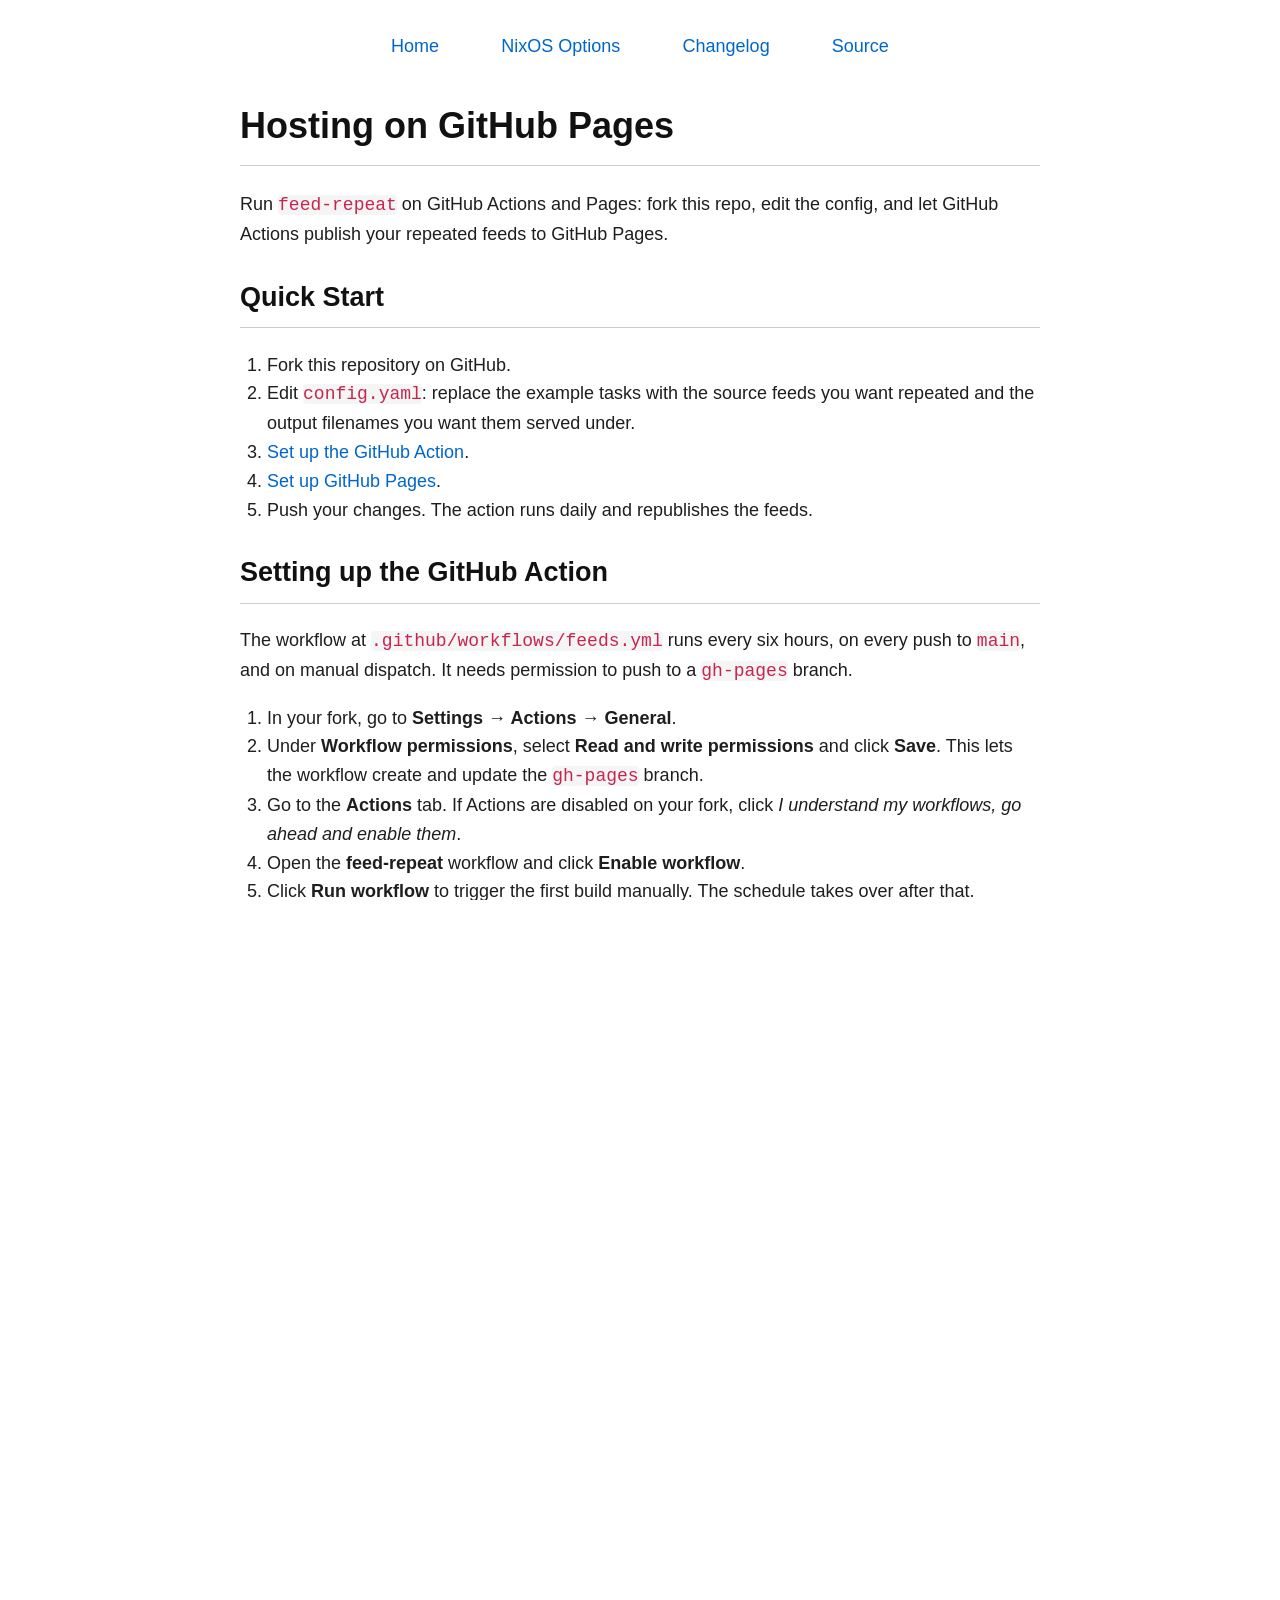
<file: docs/hosting-on-github-pages.html>
<!DOCTYPE html>
<html xmlns="http://www.w3.org/1999/xhtml" lang="" xml:lang="">
<head>
  <meta charset="utf-8" />
  <meta name="generator" content="pandoc" />
  <meta name="viewport" content="width=device-width, initial-scale=1.0, user-scalable=yes" />
  <title>Hosting on GitHub Pages — feed-repeat</title>
  <style>
    code{white-space: pre-wrap;}
    span.smallcaps{font-variant: small-caps;}
    div.columns{display: flex; gap: min(4vw, 1.5em);}
    div.column{flex: auto; overflow-x: auto;}
    div.hanging-indent{margin-left: 1.5em; text-indent: -1.5em;}
    /* The extra [class] is a hack that increases specificity enough to
       override a similar rule in reveal.js */
    ul.task-list[class]{list-style: none;}
    ul.task-list li input[type="checkbox"] {
      font-size: inherit;
      width: 0.8em;
      margin: 0 0.8em 0.2em -1.6em;
      vertical-align: middle;
    }
    .display.math{display: block; text-align: center; margin: 0.5rem auto;}
  </style>
  <link rel="stylesheet" href="light.css" />
<script>
  if (location.hostname === "abhin4v.github.io") {
    location.replace(
      "https://projects.abhinavsarkar.net/feed-repeat/" +
      location.pathname.replace(/^\/feed-repeat\//, "")
    );
  }
</script>
</head>
<body>
<nav><a href="https://projects.abhinavsarkar.net/feed-repeat/">Home</a><a href="https://projects.abhinavsarkar.net/feed-repeat/nix-module-options.html">NixOS Options</a><a href="https://projects.abhinavsarkar.net/feed-repeat/CHANGELOG.html">Changelog</a><a href="https://github.com/abhin4v/feed-repeat">Source</a></nav>

<h1 id="hosting-on-github-pages">Hosting on GitHub Pages</h1>
<p>Run <code>feed-repeat</code> on GitHub Actions and Pages: fork this
repo, edit the config, and let GitHub Actions publish your repeated
feeds to GitHub Pages.</p>
<h2 id="quick-start">Quick Start</h2>
<ol type="1">
<li>Fork this repository on GitHub.</li>
<li>Edit <a
href="https://github.com/abhin4v/feed-repeat/blob/main/config.yaml"><code>config.yaml</code></a>:
replace the example tasks with the source feeds you want repeated and
the output filenames you want them served under.</li>
<li><a href="#setting-up-the-github-action">Set up the GitHub
Action</a>.</li>
<li><a href="#setting-up-github-pages">Set up GitHub Pages</a>.</li>
<li>Push your changes. The action runs daily and republishes the
feeds.</li>
</ol>
<h2 id="setting-up-the-github-action">Setting up the GitHub Action</h2>
<p>The workflow at <a
href="https://github.com/abhin4v/feed-repeat/blob/main/.github/workflows/feeds.yml"><code>.github/workflows/feeds.yml</code></a>
runs every six hours, on every push to <code>main</code>, and on manual
dispatch. It needs permission to push to a <code>gh-pages</code>
branch.</p>
<ol type="1">
<li>In your fork, go to <strong>Settings → Actions →
General</strong>.</li>
<li>Under <strong>Workflow permissions</strong>, select <strong>Read and
write permissions</strong> and click <strong>Save</strong>. This lets
the workflow create and update the <code>gh-pages</code> branch.</li>
<li>Go to the <strong>Actions</strong> tab. If Actions are disabled on
your fork, click <em>I understand my workflows, go ahead and enable
them</em>.</li>
<li>Open the <strong>feed-repeat</strong> workflow and click
<strong>Enable workflow</strong>.</li>
<li>Click <strong>Run workflow</strong> to trigger the first build
manually. The schedule takes over after that.</li>
<li>Wait for the run to finish. It will create a <code>gh-pages</code>
branch in your fork containing the generated Atom files.</li>
</ol>
<h2 id="setting-up-github-pages">Setting up GitHub Pages</h2>
<p>After the first successful Action run has created the
<code>gh-pages</code> branch:</p>
<ol type="1">
<li>Go to <strong>Settings → Pages</strong>.</li>
<li>Under <strong>Build and deployment</strong>, set
<strong>Source</strong> to <strong>Deploy from a branch</strong>.</li>
<li>Set <strong>Branch</strong> to <code>gh-pages</code> and the folder
to <code>/ (root)</code>. Click <strong>Save</strong>.</li>
<li>Wait a minute, then refresh the Pages settings page. GitHub will
show the public URL,
e.g. <code>https://&lt;you&gt;.github.io/&lt;repo&gt;/</code>.</li>
<li>Your feeds are served at
<code>https://&lt;you&gt;.github.io/&lt;repo&gt;/&lt;outputFilename&gt;.atom</code>.
For example, with the default config:
<code>https://&lt;you&gt;.github.io/feed-repeat/a1b2c3d4e5f6g7h8i9j0k1l2m3n4o5p6.atom</code>.</li>
</ol>
<p>If you use a custom domain, add a <code>CNAME</code> file to the repo
root containing your domain (the workflow copies it into
<code>_site/</code> so it lands at the root of the <code>gh-pages</code>
branch), and configure the domain under <strong>Settings → Pages →
Custom domain</strong>. Without the <code>CNAME</code> file in the
published branch, GitHub clears the custom-domain setting on every
deploy.</p>
<h2 id="caveats">Caveats</h2>
<ul>
<li>Schedule can be delayed. GitHub’s hosted runners don’t guarantee
cron timing. The schedule may run several minutes after the hour.</li>
<li>60-day inactivity disable. GitHub disables scheduled workflows on
repositories with no activity for 60 days. Click <em>Run workflow</em>
periodically to keep your fork active.</li>
<li>First run is slow. The workflow has to download and compile the tool
from scratch. Subsequent runs use the cached build, so they take
seconds.</li>
</ul>
<footer>Made with <a href="https://www.haskell.org/">Haskell</a> by <a href="https://projects.abhinavsarkar.net/">Abhinav Sarkar</a></footer>
</body>
</html>
</file>
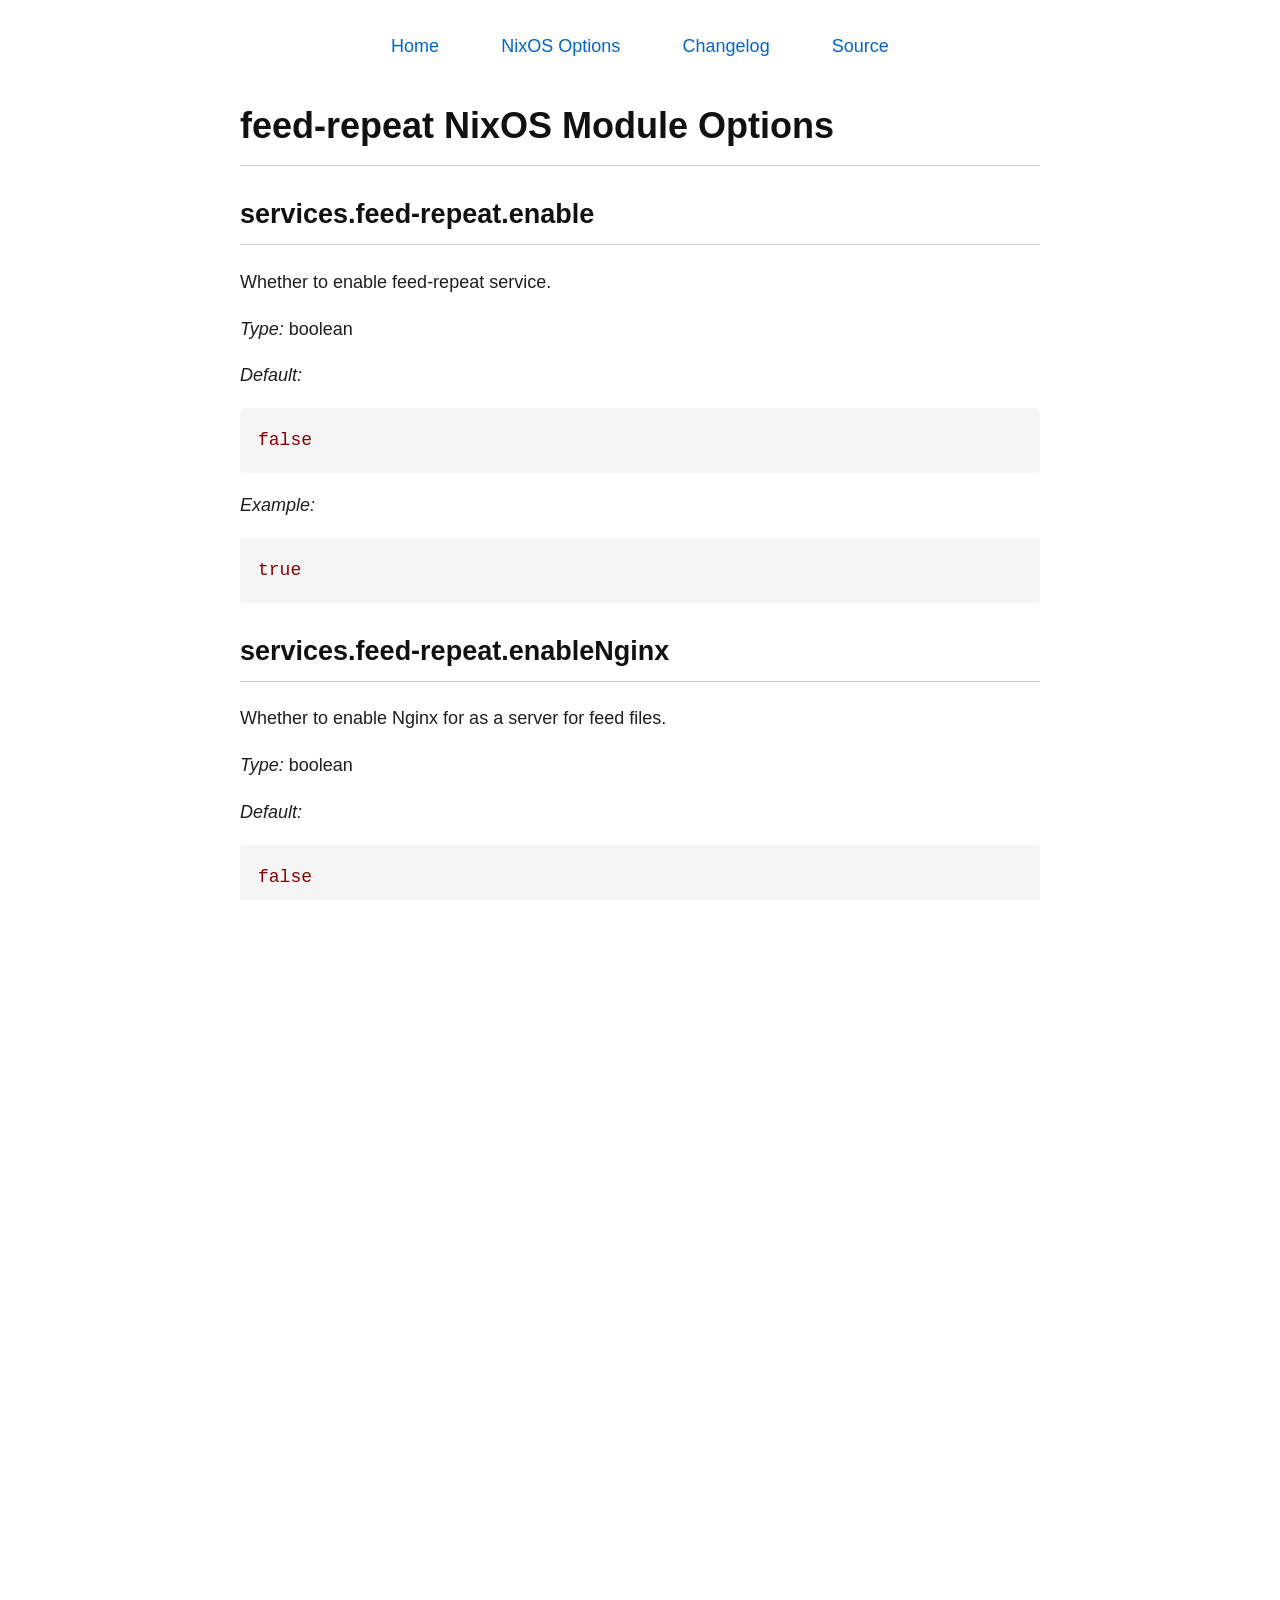
<file: docs/nix-module-options.html>
<!DOCTYPE html>
<html xmlns="http://www.w3.org/1999/xhtml" lang="" xml:lang="">
<head>
  <meta charset="utf-8" />
  <meta name="generator" content="pandoc" />
  <meta name="viewport" content="width=device-width, initial-scale=1.0, user-scalable=yes" />
  <title>NixOS Module Options — feed-repeat</title>
  <style>
    code{white-space: pre-wrap;}
    span.smallcaps{font-variant: small-caps;}
    div.columns{display: flex; gap: min(4vw, 1.5em);}
    div.column{flex: auto; overflow-x: auto;}
    div.hanging-indent{margin-left: 1.5em; text-indent: -1.5em;}
    /* The extra [class] is a hack that increases specificity enough to
       override a similar rule in reveal.js */
    ul.task-list[class]{list-style: none;}
    ul.task-list li input[type="checkbox"] {
      font-size: inherit;
      width: 0.8em;
      margin: 0 0.8em 0.2em -1.6em;
      vertical-align: middle;
    }
    .display.math{display: block; text-align: center; margin: 0.5rem auto;}
    /* CSS for syntax highlighting */
    html { -webkit-text-size-adjust: 100%; }
    pre > code.sourceCode { white-space: pre; position: relative; }
    pre > code.sourceCode > span { display: inline-block; line-height: 1.25; }
    pre > code.sourceCode > span:empty { height: 1.2em; }
    .sourceCode { overflow: visible; }
    code.sourceCode > span { color: inherit; text-decoration: inherit; }
    div.sourceCode { margin: 1em 0; }
    pre.sourceCode { margin: 0; }
    @media screen {
    div.sourceCode { overflow: auto; }
    }
    @media print {
    pre > code.sourceCode { white-space: pre-wrap; }
    pre > code.sourceCode > span { text-indent: -5em; padding-left: 5em; }
    }
    pre.numberSource code
      { counter-reset: source-line 0; }
    pre.numberSource code > span
      { position: relative; left: -4em; counter-increment: source-line; }
    pre.numberSource code > span > a:first-child::before
      { content: counter(source-line);
        position: relative; left: -1em; text-align: right; vertical-align: baseline;
        border: none; display: inline-block;
        -webkit-touch-callout: none; -webkit-user-select: none;
        -khtml-user-select: none; -moz-user-select: none;
        -ms-user-select: none; user-select: none;
        padding: 0 4px; width: 4em;
        color: #aaaaaa;
      }
    pre.numberSource { margin-left: 3em; border-left: 1px solid #aaaaaa;  padding-left: 4px; }
    div.sourceCode
      {   }
    @media screen {
    pre > code.sourceCode > span > a:first-child::before { text-decoration: underline; }
    }
    code span.al { color: #ff0000; font-weight: bold; } /* Alert */
    code span.an { color: #60a0b0; font-weight: bold; font-style: italic; } /* Annotation */
    code span.at { color: #7d9029; } /* Attribute */
    code span.bn { color: #40a070; } /* BaseN */
    code span.bu { color: #008000; } /* BuiltIn */
    code span.cf { color: #007020; font-weight: bold; } /* ControlFlow */
    code span.ch { color: #4070a0; } /* Char */
    code span.cn { color: #880000; } /* Constant */
    code span.co { color: #60a0b0; font-style: italic; } /* Comment */
    code span.cv { color: #60a0b0; font-weight: bold; font-style: italic; } /* CommentVar */
    code span.do { color: #ba2121; font-style: italic; } /* Documentation */
    code span.dt { color: #902000; } /* DataType */
    code span.dv { color: #40a070; } /* DecVal */
    code span.er { color: #ff0000; font-weight: bold; } /* Error */
    code span.ex { } /* Extension */
    code span.fl { color: #40a070; } /* Float */
    code span.fu { color: #06287e; } /* Function */
    code span.im { color: #008000; font-weight: bold; } /* Import */
    code span.in { color: #60a0b0; font-weight: bold; font-style: italic; } /* Information */
    code span.kw { color: #007020; font-weight: bold; } /* Keyword */
    code span.op { color: #666666; } /* Operator */
    code span.ot { color: #007020; } /* Other */
    code span.pp { color: #bc7a00; } /* Preprocessor */
    code span.sc { color: #4070a0; } /* SpecialChar */
    code span.ss { color: #bb6688; } /* SpecialString */
    code span.st { color: #4070a0; } /* String */
    code span.va { color: #19177c; } /* Variable */
    code span.vs { color: #4070a0; } /* VerbatimString */
    code span.wa { color: #60a0b0; font-weight: bold; font-style: italic; } /* Warning */
  </style>
  <link rel="stylesheet" href="light.css" />
</head>
<body>
<nav><a href="index.html">Home</a><a href="nix-module-options.html">NixOS Options</a><a href="CHANGELOG.html">Changelog</a><a href="https://github.com/abhin4v/feed-repeat">Source</a></nav>

<h1 id="feed-repeat-nixos-module-options">feed-repeat NixOS Module
Options</h1>
<h2 id="services.feed-repeat.enable">services.feed-repeat.enable</h2>
<p>Whether to enable feed-repeat service.</p>
<p><em>Type:</em> boolean</p>
<p><em>Default:</em></p>
<div class="sourceCode" id="cb1"><pre
class="sourceCode nix"><code class="sourceCode nix"><span id="cb1-1"><a href="#cb1-1" aria-hidden="true" tabindex="-1"></a><span class="cn">false</span></span></code></pre></div>
<p><em>Example:</em></p>
<div class="sourceCode" id="cb2"><pre
class="sourceCode nix"><code class="sourceCode nix"><span id="cb2-1"><a href="#cb2-1" aria-hidden="true" tabindex="-1"></a><span class="cn">true</span></span></code></pre></div>
<h2
id="services.feed-repeat.enablenginx">services.feed-repeat.enableNginx</h2>
<p>Whether to enable Nginx for as a server for feed files.</p>
<p><em>Type:</em> boolean</p>
<p><em>Default:</em></p>
<div class="sourceCode" id="cb3"><pre
class="sourceCode nix"><code class="sourceCode nix"><span id="cb3-1"><a href="#cb3-1" aria-hidden="true" tabindex="-1"></a><span class="cn">false</span></span></code></pre></div>
<p><em>Example:</em></p>
<div class="sourceCode" id="cb4"><pre
class="sourceCode nix"><code class="sourceCode nix"><span id="cb4-1"><a href="#cb4-1" aria-hidden="true" tabindex="-1"></a><span class="cn">true</span></span></code></pre></div>
<h2
id="services.feed-repeat.enablessl">services.feed-repeat.enableSSL</h2>
<p>Whether to enable SSL for Nginx.</p>
<p><em>Type:</em> boolean</p>
<p><em>Default:</em></p>
<div class="sourceCode" id="cb5"><pre
class="sourceCode nix"><code class="sourceCode nix"><span id="cb5-1"><a href="#cb5-1" aria-hidden="true" tabindex="-1"></a><span class="cn">false</span></span></code></pre></div>
<p><em>Example:</em></p>
<div class="sourceCode" id="cb6"><pre
class="sourceCode nix"><code class="sourceCode nix"><span id="cb6-1"><a href="#cb6-1" aria-hidden="true" tabindex="-1"></a><span class="cn">true</span></span></code></pre></div>
<h2 id="services.feed-repeat.package">services.feed-repeat.package</h2>
<p>The feed-repeat package.</p>
<p><em>Type:</em> package</p>
<p><em>Default:</em></p>
<div class="sourceCode" id="cb7"><pre
class="sourceCode nix"><code class="sourceCode nix"><span id="cb7-1"><a href="#cb7-1" aria-hidden="true" tabindex="-1"></a><span class="st">&quot;The feed-repeat Nix package provided in this repo.&quot;</span></span></code></pre></div>
<h2
id="services.feed-repeat.cachedir">services.feed-repeat.cacheDir</h2>
<p>Directory to cache source feed files</p>
<p><em>Type:</em> absolute path</p>
<p><em>Default:</em></p>
<div class="sourceCode" id="cb8"><pre
class="sourceCode nix"><code class="sourceCode nix"><span id="cb8-1"><a href="#cb8-1" aria-hidden="true" tabindex="-1"></a><span class="st">&quot;/var/cache/feed-repeat&quot;</span></span></code></pre></div>
<h2 id="services.feed-repeat.config">services.feed-repeat.config</h2>
<p>List of feeds to process</p>
<p><em>Type:</em> list of (submodule)</p>
<p><em>Default:</em></p>
<div class="sourceCode" id="cb9"><pre
class="sourceCode nix"><code class="sourceCode nix"><span id="cb9-1"><a href="#cb9-1" aria-hidden="true" tabindex="-1"></a><span class="op">[</span> <span class="op">]</span></span></code></pre></div>
<h2
id="services.feed-repeat.config..maxentrycountperdomain">services.feed-repeat.config.*.maxEntryCountPerDomain</h2>
<p>Maximum number of entries to select from any single domain
(optional)</p>
<p><em>Type:</em> null or (positive integer, meaning &gt;0)</p>
<p><em>Default:</em></p>
<div class="sourceCode" id="cb10"><pre
class="sourceCode nix"><code class="sourceCode nix"><span id="cb10-1"><a href="#cb10-1" aria-hidden="true" tabindex="-1"></a><span class="cn">null</span></span></code></pre></div>
<p><em>Example:</em></p>
<div class="sourceCode" id="cb11"><pre
class="sourceCode nix"><code class="sourceCode nix"><span id="cb11-1"><a href="#cb11-1" aria-hidden="true" tabindex="-1"></a><span class="dv">1</span></span></code></pre></div>
<h2
id="services.feed-repeat.config..minrungapdays">services.feed-repeat.config.*.minRunGapDays</h2>
<p>Minimum gap in days between successive runs for this feed</p>
<p><em>Type:</em> unsigned integer, meaning &gt;=0</p>
<p><em>Default:</em></p>
<div class="sourceCode" id="cb12"><pre
class="sourceCode nix"><code class="sourceCode nix"><span id="cb12-1"><a href="#cb12-1" aria-hidden="true" tabindex="-1"></a><span class="dv">1</span></span></code></pre></div>
<p><em>Example:</em></p>
<div class="sourceCode" id="cb13"><pre
class="sourceCode nix"><code class="sourceCode nix"><span id="cb13-1"><a href="#cb13-1" aria-hidden="true" tabindex="-1"></a><span class="dv">2</span></span></code></pre></div>
<h2
id="services.feed-repeat.config..minimumentryagedays">services.feed-repeat.config.*.minimumEntryAgeDays</h2>
<p>Minimum age in days for entries to be eligible for repetition</p>
<p><em>Type:</em> unsigned integer, meaning &gt;=0</p>
<p><em>Default:</em></p>
<div class="sourceCode" id="cb14"><pre
class="sourceCode nix"><code class="sourceCode nix"><span id="cb14-1"><a href="#cb14-1" aria-hidden="true" tabindex="-1"></a><span class="dv">7</span></span></code></pre></div>
<p><em>Example:</em></p>
<div class="sourceCode" id="cb15"><pre
class="sourceCode nix"><code class="sourceCode nix"><span id="cb15-1"><a href="#cb15-1" aria-hidden="true" tabindex="-1"></a><span class="dv">3</span></span></code></pre></div>
<h2
id="services.feed-repeat.config..outputfilename">services.feed-repeat.config.*.outputFilename</h2>
<p>Output filename prefix (without .atom extension)</p>
<p><em>Type:</em> non-empty string</p>
<p><em>Example:</em></p>
<div class="sourceCode" id="cb16"><pre
class="sourceCode nix"><code class="sourceCode nix"><span id="cb16-1"><a href="#cb16-1" aria-hidden="true" tabindex="-1"></a><span class="st">&quot;example-feed&quot;</span></span></code></pre></div>
<h2
id="services.feed-repeat.config..passthroughnewentries">services.feed-repeat.config.*.passthroughNewEntries</h2>
<p>Whether to pass through new entries (newer than the last output feed
update) alongside repeated entries.</p>
<p><em>Type:</em> boolean</p>
<p><em>Default:</em></p>
<div class="sourceCode" id="cb17"><pre
class="sourceCode nix"><code class="sourceCode nix"><span id="cb17-1"><a href="#cb17-1" aria-hidden="true" tabindex="-1"></a><span class="cn">false</span></span></code></pre></div>
<h2
id="services.feed-repeat.config..repeatedentrycount">services.feed-repeat.config.*.repeatedEntryCount</h2>
<p>Number of entries to repeat in each run</p>
<p><em>Type:</em> unsigned integer, meaning &gt;=0</p>
<p><em>Default:</em></p>
<div class="sourceCode" id="cb18"><pre
class="sourceCode nix"><code class="sourceCode nix"><span id="cb18-1"><a href="#cb18-1" aria-hidden="true" tabindex="-1"></a><span class="dv">3</span></span></code></pre></div>
<p><em>Example:</em></p>
<div class="sourceCode" id="cb19"><pre
class="sourceCode nix"><code class="sourceCode nix"><span id="cb19-1"><a href="#cb19-1" aria-hidden="true" tabindex="-1"></a><span class="dv">5</span></span></code></pre></div>
<h2
id="services.feed-repeat.config..savesourcefeedentries">services.feed-repeat.config.*.saveSourceFeedEntries</h2>
<p>Whether to cache the source feed locally</p>
<p><em>Type:</em> boolean</p>
<p><em>Default:</em></p>
<div class="sourceCode" id="cb20"><pre
class="sourceCode nix"><code class="sourceCode nix"><span id="cb20-1"><a href="#cb20-1" aria-hidden="true" tabindex="-1"></a><span class="cn">false</span></span></code></pre></div>
<h2
id="services.feed-repeat.config..selectionalpha">services.feed-repeat.config.*.selectionAlpha</h2>
<p>Controls how strongly the weighted selection favors older entries.
Higher values make older entries much more likely to be selected. Set to
0 for uniform random selection.</p>
<p><em>Type:</em> floating point number</p>
<p><em>Default:</em></p>
<div class="sourceCode" id="cb21"><pre
class="sourceCode nix"><code class="sourceCode nix"><span id="cb21-1"><a href="#cb21-1" aria-hidden="true" tabindex="-1"></a><span class="fl">1.0</span></span></code></pre></div>
<p><em>Example:</em></p>
<div class="sourceCode" id="cb22"><pre
class="sourceCode nix"><code class="sourceCode nix"><span id="cb22-1"><a href="#cb22-1" aria-hidden="true" tabindex="-1"></a><span class="fl">1.5</span></span></code></pre></div>
<h2
id="services.feed-repeat.config..sourcefeedurl">services.feed-repeat.config.*.sourceFeedUrl</h2>
<p>URL of the feed source</p>
<p><em>Type:</em> non-empty string</p>
<p><em>Example:</em></p>
<div class="sourceCode" id="cb23"><pre
class="sourceCode nix"><code class="sourceCode nix"><span id="cb23-1"><a href="#cb23-1" aria-hidden="true" tabindex="-1"></a><span class="st">&quot;https://example.com/feed.xml&quot;</span></span></code></pre></div>
<h2
id="services.feed-repeat.outputdir">services.feed-repeat.outputDir</h2>
<p>Directory to store output Atom files</p>
<p><em>Type:</em> absolute path</p>
<p><em>Default:</em></p>
<div class="sourceCode" id="cb24"><pre
class="sourceCode nix"><code class="sourceCode nix"><span id="cb24-1"><a href="#cb24-1" aria-hidden="true" tabindex="-1"></a><span class="st">&quot;/var/lib/feed-repeat&quot;</span></span></code></pre></div>
<h2 id="services.feed-repeat.quiet">services.feed-repeat.quiet</h2>
<p>Whether to enable quiet logging (only warnings and errors).</p>
<p><em>Type:</em> boolean</p>
<p><em>Default:</em></p>
<div class="sourceCode" id="cb25"><pre
class="sourceCode nix"><code class="sourceCode nix"><span id="cb25-1"><a href="#cb25-1" aria-hidden="true" tabindex="-1"></a><span class="cn">false</span></span></code></pre></div>
<p><em>Example:</em></p>
<div class="sourceCode" id="cb26"><pre
class="sourceCode nix"><code class="sourceCode nix"><span id="cb26-1"><a href="#cb26-1" aria-hidden="true" tabindex="-1"></a><span class="cn">true</span></span></code></pre></div>
<h2
id="services.feed-repeat.timeroncalendar">services.feed-repeat.timerOnCalendar</h2>
<p>Systemd timer calendar expression for feed processing</p>
<p><em>Type:</em> string</p>
<p><em>Default:</em></p>
<div class="sourceCode" id="cb27"><pre
class="sourceCode nix"><code class="sourceCode nix"><span id="cb27-1"><a href="#cb27-1" aria-hidden="true" tabindex="-1"></a><span class="st">&quot;daily&quot;</span></span></code></pre></div>
<p><em>Example:</em></p>
<div class="sourceCode" id="cb28"><pre
class="sourceCode nix"><code class="sourceCode nix"><span id="cb28-1"><a href="#cb28-1" aria-hidden="true" tabindex="-1"></a><span class="st">&quot;2days&quot;</span></span></code></pre></div>
<h2
id="services.feed-repeat.useragent">services.feed-repeat.userAgent</h2>
<p>User-Agent header to send in HTTP requests. Defaults to “feed-repeat”
if not set.</p>
<p><em>Type:</em> null or string</p>
<p><em>Default:</em></p>
<div class="sourceCode" id="cb29"><pre
class="sourceCode nix"><code class="sourceCode nix"><span id="cb29-1"><a href="#cb29-1" aria-hidden="true" tabindex="-1"></a><span class="cn">null</span></span></code></pre></div>
<h2
id="services.feed-repeat.username">services.feed-repeat.userName</h2>
<p>The username to use for running the feed-repeat service.</p>
<p><em>Type:</em> non-empty string</p>
<p><em>Default:</em></p>
<div class="sourceCode" id="cb30"><pre
class="sourceCode nix"><code class="sourceCode nix"><span id="cb30-1"><a href="#cb30-1" aria-hidden="true" tabindex="-1"></a><span class="st">&quot;feed-repeat&quot;</span></span></code></pre></div>
<h2 id="services.feed-repeat.verbose">services.feed-repeat.verbose</h2>
<p>Whether to enable verbose logging.</p>
<p><em>Type:</em> boolean</p>
<p><em>Default:</em></p>
<div class="sourceCode" id="cb31"><pre
class="sourceCode nix"><code class="sourceCode nix"><span id="cb31-1"><a href="#cb31-1" aria-hidden="true" tabindex="-1"></a><span class="cn">false</span></span></code></pre></div>
<p><em>Example:</em></p>
<div class="sourceCode" id="cb32"><pre
class="sourceCode nix"><code class="sourceCode nix"><span id="cb32-1"><a href="#cb32-1" aria-hidden="true" tabindex="-1"></a><span class="cn">true</span></span></code></pre></div>
<h2
id="services.feed-repeat.virtualhost">services.feed-repeat.virtualHost</h2>
<p>The hostname of the feed-repeat server. This is used only if Nginx is
enabled using the <code>enableNginx</code> option.</p>
<p><em>Type:</em> null or non-empty string</p>
<p><em>Default:</em></p>
<div class="sourceCode" id="cb33"><pre
class="sourceCode nix"><code class="sourceCode nix"><span id="cb33-1"><a href="#cb33-1" aria-hidden="true" tabindex="-1"></a><span class="cn">null</span></span></code></pre></div>
<h2
id="services.feed-repeat.virtualhostpath">services.feed-repeat.virtualHostPath</h2>
<p>The path component base URL of the feed-repeat server. This is used
only if Nginx is enabled using the <code>enableNginx</code> option. Must
end with a trailing slash (e.g. “/” or “/feeds/”) to avoid nginx alias
path-traversal pitfalls.</p>
<p><em>Type:</em> null or non-empty string</p>
<p><em>Default:</em></p>
<div class="sourceCode" id="cb34"><pre
class="sourceCode nix"><code class="sourceCode nix"><span id="cb34-1"><a href="#cb34-1" aria-hidden="true" tabindex="-1"></a><span class="cn">null</span></span></code></pre></div>
<footer>Made with <a href="https://www.haskell.org/">Haskell</a> by <a href="https://abhinavsarkar.net/">Abhinav Sarkar</a></footer>
</body>
</html>
</file>
<file: docs/light.css>
/** MIT License Copyright (c) 2024 MingFei2001
https://github.com/MingFei2001/pandoc-css/blob/main/themes/basic/light.css
**/

/* Base body styles */
body {
  background-color: #ffffff;
  color: #1e1e1e;
  font-family: sans-serif;
  font-size: 18px;
  line-height: 1.6;
  margin: 0 auto;
  padding: 2rem;
  max-width: 50rem;
  container-type: size;
}

/* Headings */
h1, h2, h3, h4, h5, h6 {
  color: #111111;
  margin-top: 1em;
}

h1, h2 {
  border-bottom: 1px solid #ccc;
  padding-bottom: 0.3em;
}

/* Links */
a {
  color: #0066cc;
  text-decoration: none;
}
a:hover {
  text-decoration: underline;
  text-underline-offset: 0.1lh;
  text-decoration-skip-ink: auto;
  text-decoration-thickness: 0.12em;
}

/* Code blocks and inline code */
pre, code {
  background-color: #f5f5f5;
  color: #c7254e;
  border-radius: 4px;
  font-family: monospace;
}

pre {
  padding: 1em;
  overflow-x: auto;
  white-space: pre-wrap;
  word-wrap: break-word;
}

/* Blockquotes */
blockquote {
  border-left: 4px solid #ccc;
  margin: 1em 0;
  padding-left: 1em;
  color: #666;
  font-style: italic;
}

/* Lists */
ul, ol {
  padding-left: 1.5em;
}

/* Tables */
table {
  border-collapse: collapse;
  margin: 1em 0;
  width: 100%;
  display: block;
  overflow-x: auto;
}
table, th, td {
  border: 1px solid #ccc;
}
th, td {
  padding: 0.5em;
}
th {
  background: #eee;
  color: #111;
}

/* Media (images, videos, iframes) */
img, video, iframe {
  max-width: 100%;
  height: auto;
  display: block;
  margin: 1em auto;
}

/* Horizontal rule */
hr {
  border: none;
  border-top: 1px solid #ccc;
}

/* Paragraph spacing */
p {
  margin: 1em 0;
}

nav {
  display: flex;
  justify-content: space-around;
  margin: 0 auto;
}

@container (width < 35rem) {
  nav {
    flex-direction: column;
    text-align: right;
  }
}

@container (width > 45rem) {
  nav {
    max-width: 70cqi;
  }
}

footer {
  border-top: 1px solid #ccc;
  padding: 0.25em;
  text-align: center;
  font-size: smaller;
}
</file>
